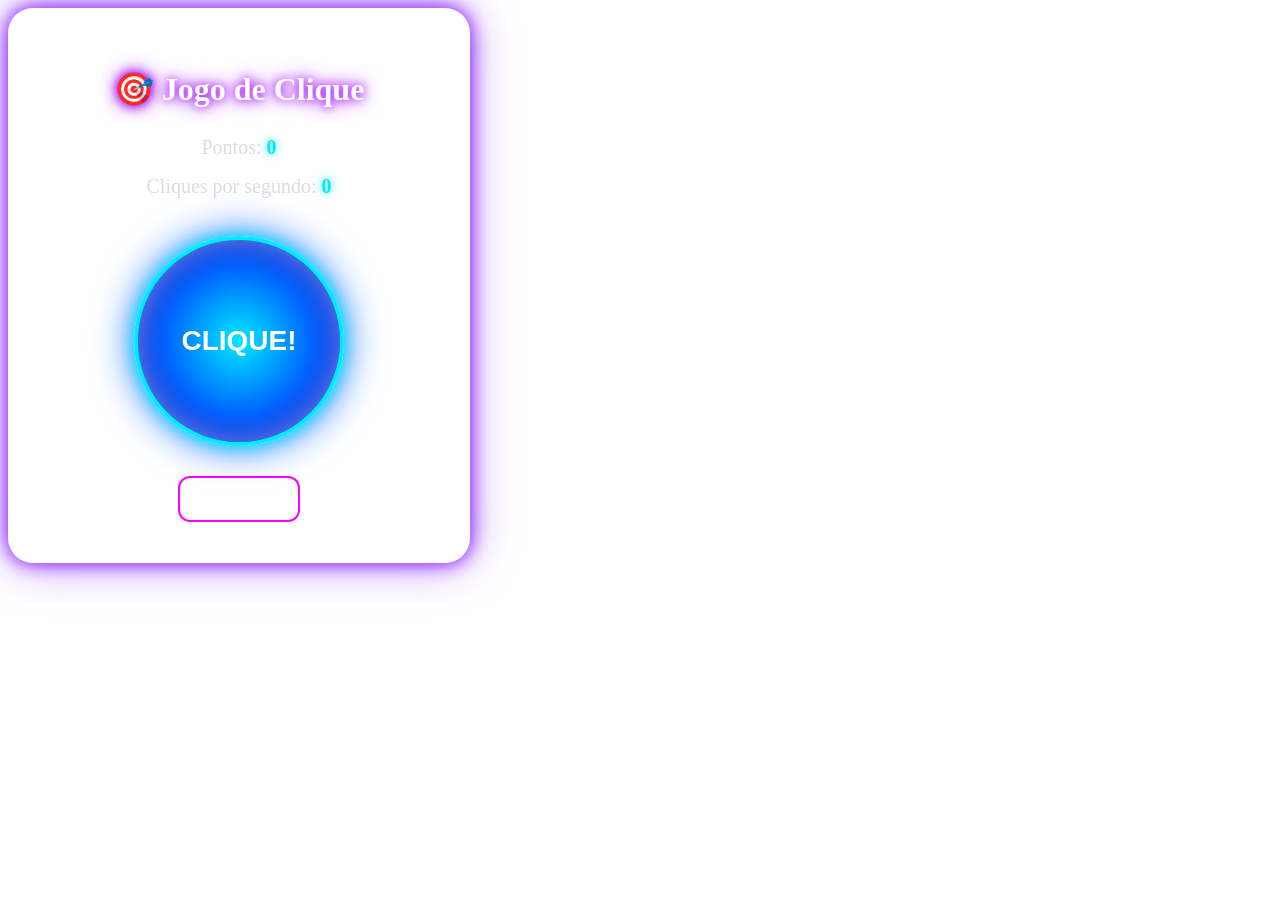
<file: aula 23_09/index.html>
<!DOCTYPE html>
<html lang="pt-br">
<head>
    <meta charset="UTF-8">
    <meta name="viewport" content="width=device-width, initial-scale=1.0">
    <title>Jogo de Clique</title>
    <link rel="stylesheet" href="estilo.css">
</head>

<body>

    <div class="jogo">
        <h1>🎯 Jogo de Clique</h1>

        <p>Pontos: <span id="pontos">0</span></p>
        <p>Cliques por segundo: <span id="cps">0</span></p>

        <button id="botaoClique">CLIQUE!</button>

        <button id="resetar">Resetar</button>
    </div>

    <script src="variaveis.js"></script>
</body>
</html>
</file>
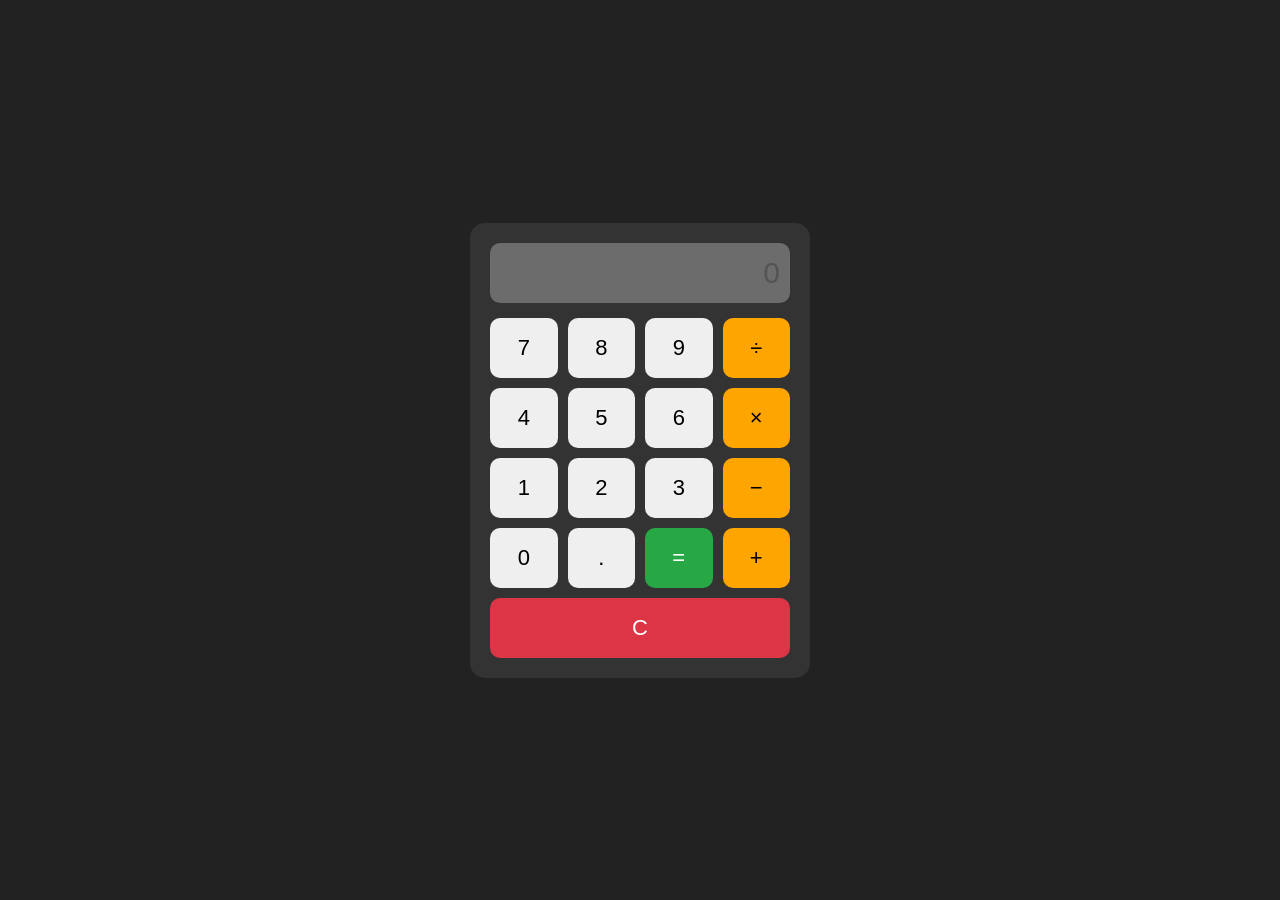
<file: aula 30_09/index.html>
<!DOCTYPE html>
<html lang="pt-br">
<head>
    <meta charset="UTF-8">
    <meta name="viewport" content="width=device-width, initial-scale=1.0">
    <title>Calculadora</title>

    <style>
        body {
            font-family: Arial, sans-serif;
            background-color: #222;
            display: flex;
            justify-content: center;
            align-items: center;
            height: 100vh;
            margin: 0;
        }

        .calculadora {
            background-color: #333;
            padding: 20px;
            border-radius: 15px;
            width: 300px;
        }

        #visor {
            width: 100%;
            height: 60px;
            font-size: 30px;
            text-align: right;
            margin-bottom: 15px;
            border: none;
            border-radius: 10px;
            padding: 0 10px;
            box-sizing: border-box;
        }

        .botoes {
            display: grid;
            grid-template-columns: repeat(4, 1fr);
            gap: 10px;
        }

        button {
            height: 60px;
            font-size: 22px;
            border: none;
            border-radius: 10px;
            cursor: pointer;
        }

        button:hover {
            opacity: 0.8;
        }

        .operador {
            background-color: orange;
        }

        .igual {
            background-color: #28a745;
            color: white;
        }

        .limpar {
            background-color: #dc3545;
            color: white;
        }
    </style>
</head>

<body>

    <div class="calculadora">

        <input type="text" id="visor" value="0" disabled>

        <div class="botoes">

            <button onclick="adicionarNumero('7')">7</button>
            <button onclick="adicionarNumero('8')">8</button>
            <button onclick="adicionarNumero('9')">9</button>
            <button class="operador" onclick="adicionarOperador('/')">÷</button>

            <button onclick="adicionarNumero('4')">4</button>
            <button onclick="adicionarNumero('5')">5</button>
            <button onclick="adicionarNumero('6')">6</button>
            <button class="operador" onclick="adicionarOperador('*')">×</button>

            <button onclick="adicionarNumero('1')">1</button>
            <button onclick="adicionarNumero('2')">2</button>
            <button onclick="adicionarNumero('3')">3</button>
            <button class="operador" onclick="adicionarOperador('-')">−</button>

            <button onclick="adicionarNumero('0')">0</button>
            <button onclick="adicionarNumero('.')">.</button>
            <button class="igual" onclick="calcular()">=</button>
            <button class="operador" onclick="adicionarOperador('+')">+</button>

            <button class="limpar" onclick="limpar()" style="grid-column: span 4;">
                C
            </button>

        </div>
    </div>

    <script src="variaveis.js"></script>

</body>
</html>
</file>
<file: aula 23_09/estilo.css>
```css
/* =========================
   FUNDO DO JOGO
========================= */

body {
    margin: 0;
    padding: 0;

    font-family: Arial, sans-serif;
    color: white;

    /* Fundo com degradê */
    background: linear-gradient(135deg, #09001a, #17003b, #001d3d);

    min-height: 100vh;

    /* Tudo centralizado */
    display: flex;
    justify-content: center;
    align-items: center;
}


/* =========================
   CAIXA DO JOGO
========================= */

.jogo {
    width: 380px;
    padding: 40px;

    text-align: center;

    background: rgba(255, 255, 255, 0.08);

    border: 1px solid rgba(255, 255, 255, 0.2);

    border-radius: 25px;

    box-shadow:
        0 0 20px #7b00ff,
        0 0 50px rgba(123, 0, 255, 0.4);

    backdrop-filter: blur(10px);

    display: flex;
    flex-direction: column;
    align-items: center;
}


/* =========================
   TÍTULO
========================= */

h1 {
    margin-bottom: 20px;

    font-size: 32px;

    color: #ffffff;

    text-shadow:
        0 0 10px #9d00ff,
        0 0 20px #9d00ff;
}


/* =========================
   INFORMAÇÕES
========================= */

p {
    font-size: 20px;
    margin: 8px;

    color: #ddd;
}

#pontos,
#cps {
    color: #00eaff;

    font-weight: bold;

    text-shadow: 0 0 10px #00eaff;
}


/* =========================
   BOTÃO PRINCIPAL
========================= */

#botaoClique {

    width: 210px;
    height: 210px;

    margin: 30px auto;

    border: 4px solid #00eaff;

    border-radius: 50%;

    background: radial-gradient(
        circle,
        #00eaff,
        #0066ff,
        #3500a8
    );

    color: white;

    font-size: 28px;
    font-weight: bold;

    cursor: pointer;

    box-shadow:
        0 0 15px #00eaff,
        0 0 40px #0066ff,
        inset 0 0 25px rgba(255,255,255,0.4);

    transition: 0.2s;
}


/* Efeito ao passar o mouse */

#botaoClique:hover {

    transform: scale(1.08);

    box-shadow:
        0 0 25px #00eaff,
        0 0 60px #0066ff,
        0 0 100px #7b00ff;
}


/* Efeito ao clicar */

#botaoClique:active {

    transform: scale(0.92);

    box-shadow:
        0 0 10px #00eaff;
}


/* =========================
   BOTÃO RESETAR
========================= */

#resetar {

    padding: 12px 30px;

    border: 2px solid #ff00ff;

    border-radius: 12px;

    background: transparent;

    color: white;

    font-size: 16px;
    font-weight: bold;

    cursor: pointer;

    transition: 0.2s;
}


/* Efeito do reset */

#resetar:hover {

    background-color: #ff00ff;

    box-shadow:
        0 0 15px #ff00ff,
        0 0 30px #ff00ff;

    transform: scale(1.05);
}


/* =========================
   ANIMAÇÃO DO BOTÃO
========================= */

@keyframes brilho {

    0% {
        box-shadow:
            0 0 15px #00eaff,
            0 0 30px #0066ff;
    }

    50% {
        box-shadow:
            0 0 30px #00eaff,
            0 0 60px #0066ff;
    }

    100% {
        box-shadow:
            0 0 15px #00eaff,
            0 0 30px #0066ff;
    }
}

#botaoClique {
    animation: brilho 2s infinite;
}
```
</file>
